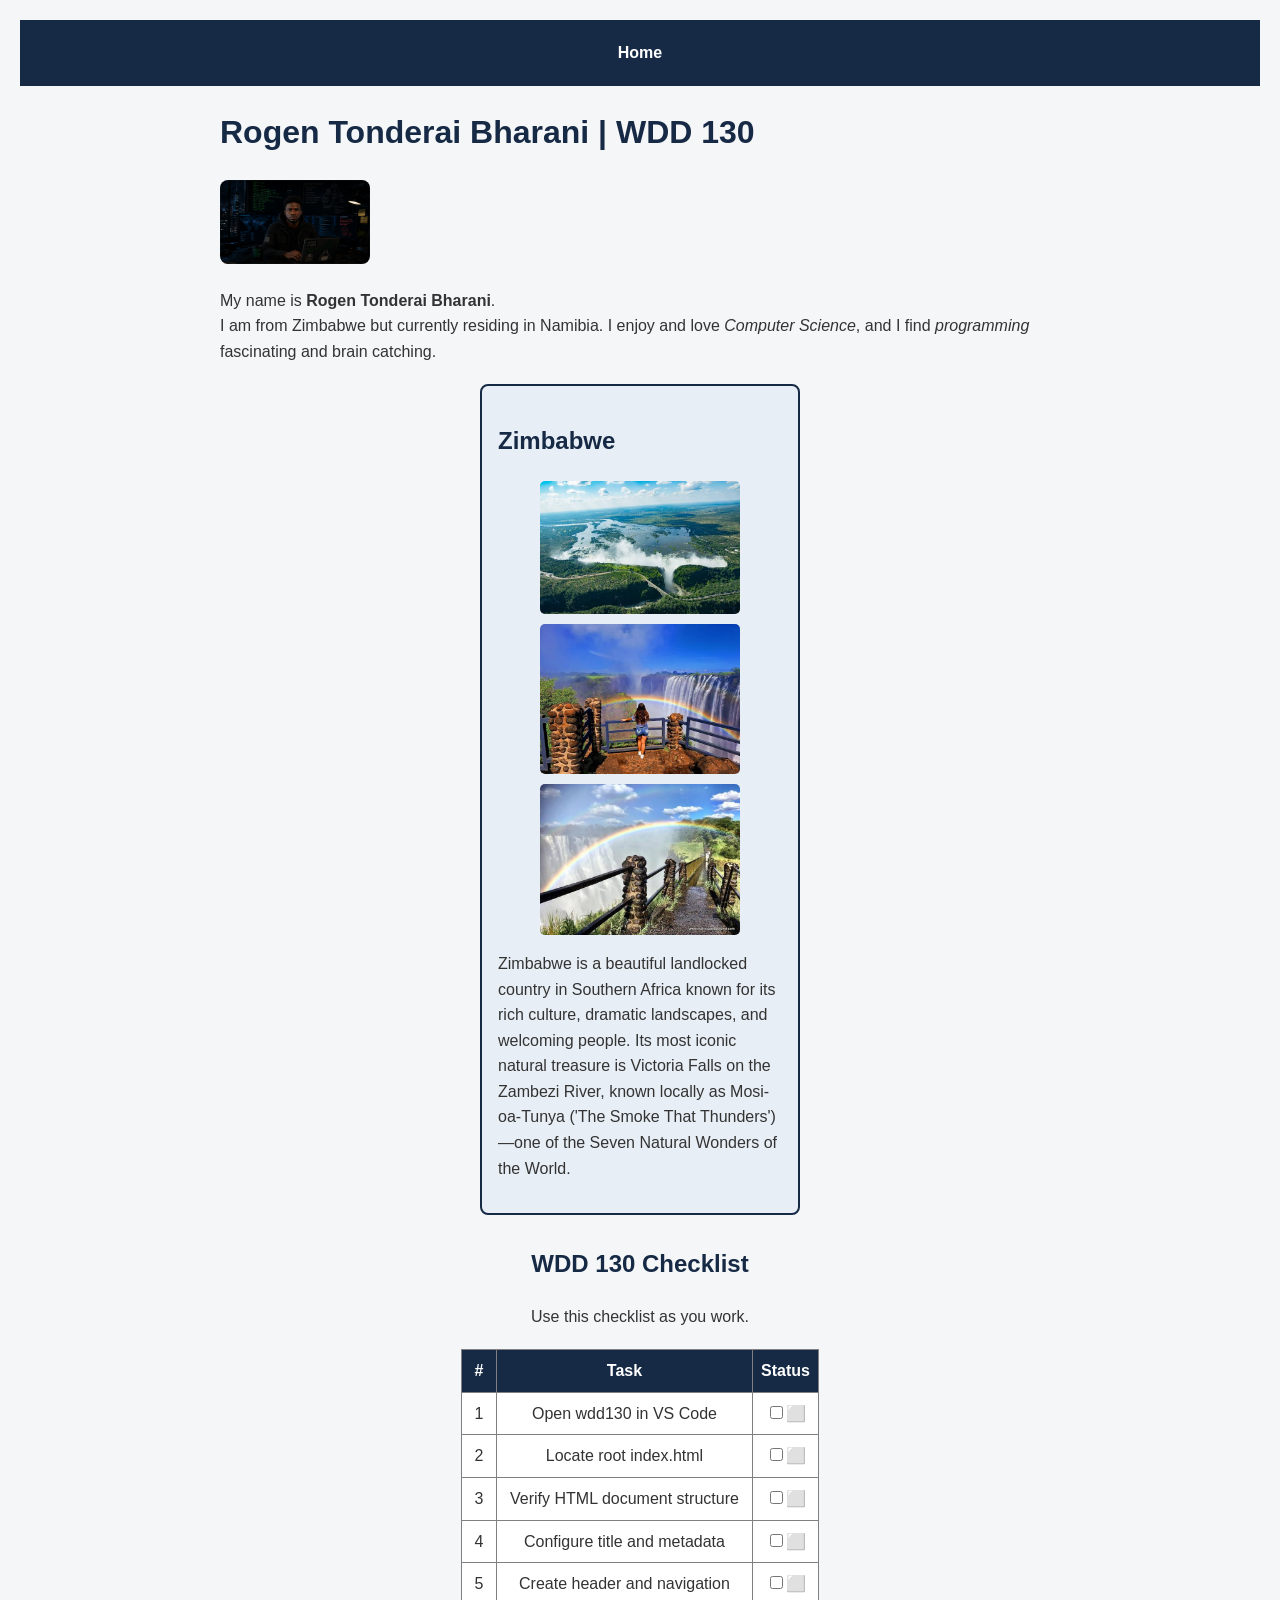
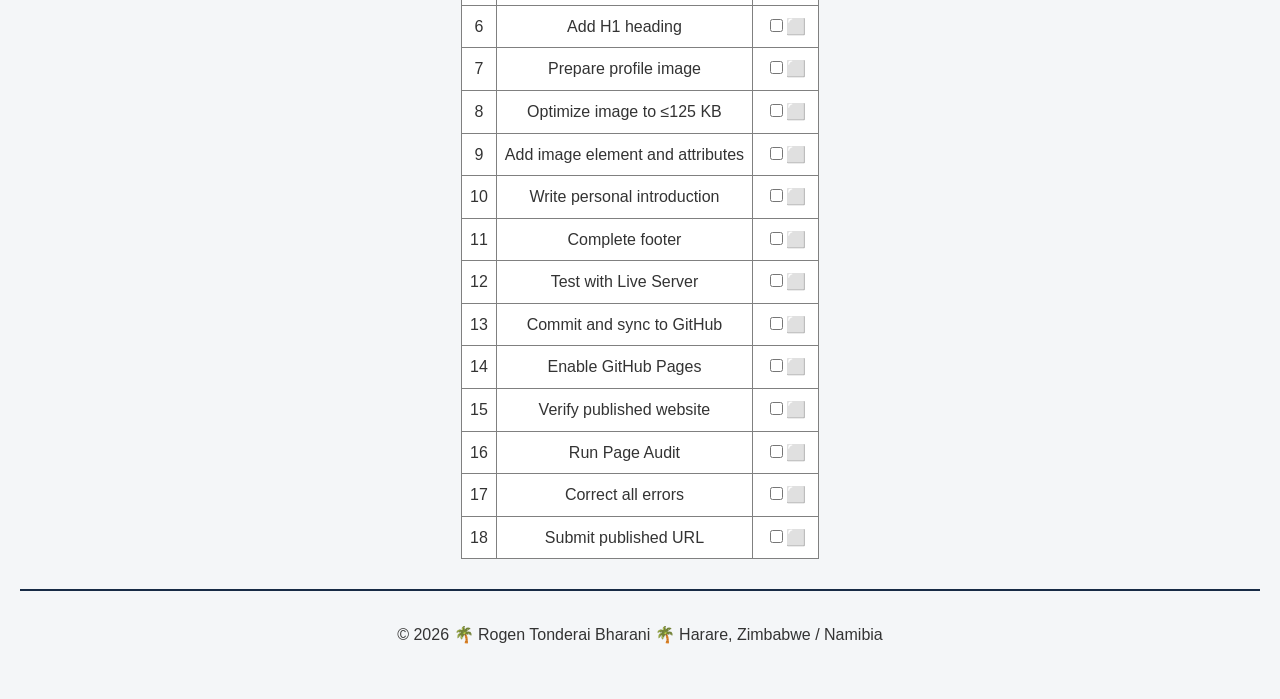
<file: index.html>
<!DOCTYPE html>
<html lang="en">

<head>
  <meta charset="UTF-8">
  <meta name="viewport" content="width=device-width, initial-scale=1.0">
  <title>Rogen Tonderai Bharani | WDD 130</title>
  <meta name="description" content="Rogen Tonderai Bharani's WDD 130 course home page, featuring personal background, programming interests, and country highlights of Zimbabwe and Victoria Falls.">
  <meta name="author" content="Rogen Tonderai Bharani">
  <link rel="stylesheet" href="styles/styles.css">
</head>

<body>

  <header>
    <nav>
      <a href="#">Home</a>
    </nav>
  </header>

  <main>
    <h1>Rogen Tonderai Bharani | WDD 130</h1>
    <img src="images/Rogen.png" alt="Rogen Tonderai Bharani" width="200">
    <p>My name is <b>Rogen Tonderai Bharani</b>.<br>I am from Zimbabwe but currently residing in Namibia.
      I enjoy and love <i>Computer Science</i>, and I find <em>programming</em> fascinating and brain catching.</p>
  </main>

  <aside>
    <h2>Zimbabwe</h2>
    <img src="images/vicfalls.jpeg" alt="Iconic view of Victoria Falls in Zimbabwe">
    <img src="images/vicfallsside.jpeg" alt="Side view of cascading Victoria Falls">
    <img src="images/welcome_vicfalls.jpeg" alt="Welcome to Victoria Falls national landmark">
    <p>Zimbabwe is a beautiful landlocked country in Southern Africa known for its rich culture, dramatic landscapes, and welcoming people. Its most iconic natural treasure is Victoria Falls on the Zambezi River, known locally as Mosi-oa-Tunya ('The Smoke That Thunders')—one of the Seven Natural Wonders of the World.</p>
  </aside>

  <section class="checklist">
    <h2>WDD 130 Checklist</h2>
    <p>Use this checklist as you work.</p>
    <table border="1" cellpadding="8" cellspacing="0">
      <thead>
        <tr>
          <th scope="col">#</th>
          <th scope="col">Task</th>
          <th scope="col">Status</th>
        </tr>
      </thead>
      <tbody>
        <tr><td>1</td><td>Open wdd130 in VS Code</td><td><input type="checkbox" id="task1" name="task1"><label for="task1">⬜</label></td></tr>
        <tr><td>2</td><td>Locate root index.html</td><td><input type="checkbox" id="task2" name="task2"><label for="task2">⬜</label></td></tr>
        <tr><td>3</td><td>Verify HTML document structure</td><td><input type="checkbox" id="task3" name="task3"><label for="task3">⬜</label></td></tr>
        <tr><td>4</td><td>Configure title and metadata</td><td><input type="checkbox" id="task4" name="task4"><label for="task4">⬜</label></td></tr>
        <tr><td>5</td><td>Create header and navigation</td><td><input type="checkbox" id="task5" name="task5"><label for="task5">⬜</label></td></tr>
        <tr><td>6</td><td>Add H1 heading</td><td><input type="checkbox" id="task6" name="task6"><label for="task6">⬜</label></td></tr>
        <tr><td>7</td><td>Prepare profile image</td><td><input type="checkbox" id="task7" name="task7"><label for="task7">⬜</label></td></tr>
        <tr><td>8</td><td>Optimize image to ≤125 KB</td><td><input type="checkbox" id="task8" name="task8"><label for="task8">⬜</label></td></tr>
        <tr><td>9</td><td>Add image element and attributes</td><td><input type="checkbox" id="task9" name="task9"><label for="task9">⬜</label></td></tr>
        <tr><td>10</td><td>Write personal introduction</td><td><input type="checkbox" id="task10" name="task10"><label for="task10">⬜</label></td></tr>
        <tr><td>11</td><td>Complete footer</td><td><input type="checkbox" id="task11" name="task11"><label for="task11">⬜</label></td></tr>
        <tr><td>12</td><td>Test with Live Server</td><td><input type="checkbox" id="task12" name="task12"><label for="task12">⬜</label></td></tr>
        <tr><td>13</td><td>Commit and sync to GitHub</td><td><input type="checkbox" id="task13" name="task13"><label for="task13">⬜</label></td></tr>
        <tr><td>14</td><td>Enable GitHub Pages</td><td><input type="checkbox" id="task14" name="task14"><label for="task14">⬜</label></td></tr>
        <tr><td>15</td><td>Verify published website</td><td><input type="checkbox" id="task15" name="task15"><label for="task15">⬜</label></td></tr>
        <tr><td>16</td><td>Run Page Audit</td><td><input type="checkbox" id="task16" name="task16"><label for="task16">⬜</label></td></tr>
        <tr><td>17</td><td>Correct all errors</td><td><input type="checkbox" id="task17" name="task17"><label for="task17">⬜</label></td></tr>
        <tr><td>18</td><td>Submit published URL</td><td><input type="checkbox" id="task18" name="task18"><label for="task18">⬜</label></td></tr>
      </tbody>
    </table>
  </section>

  <footer>
    <p>&copy; 2026 🌴 Rogen Tonderai Bharani 🌴 Harare, Zimbabwe / Namibia</p>
  </footer>

</body>

</html>
</file>
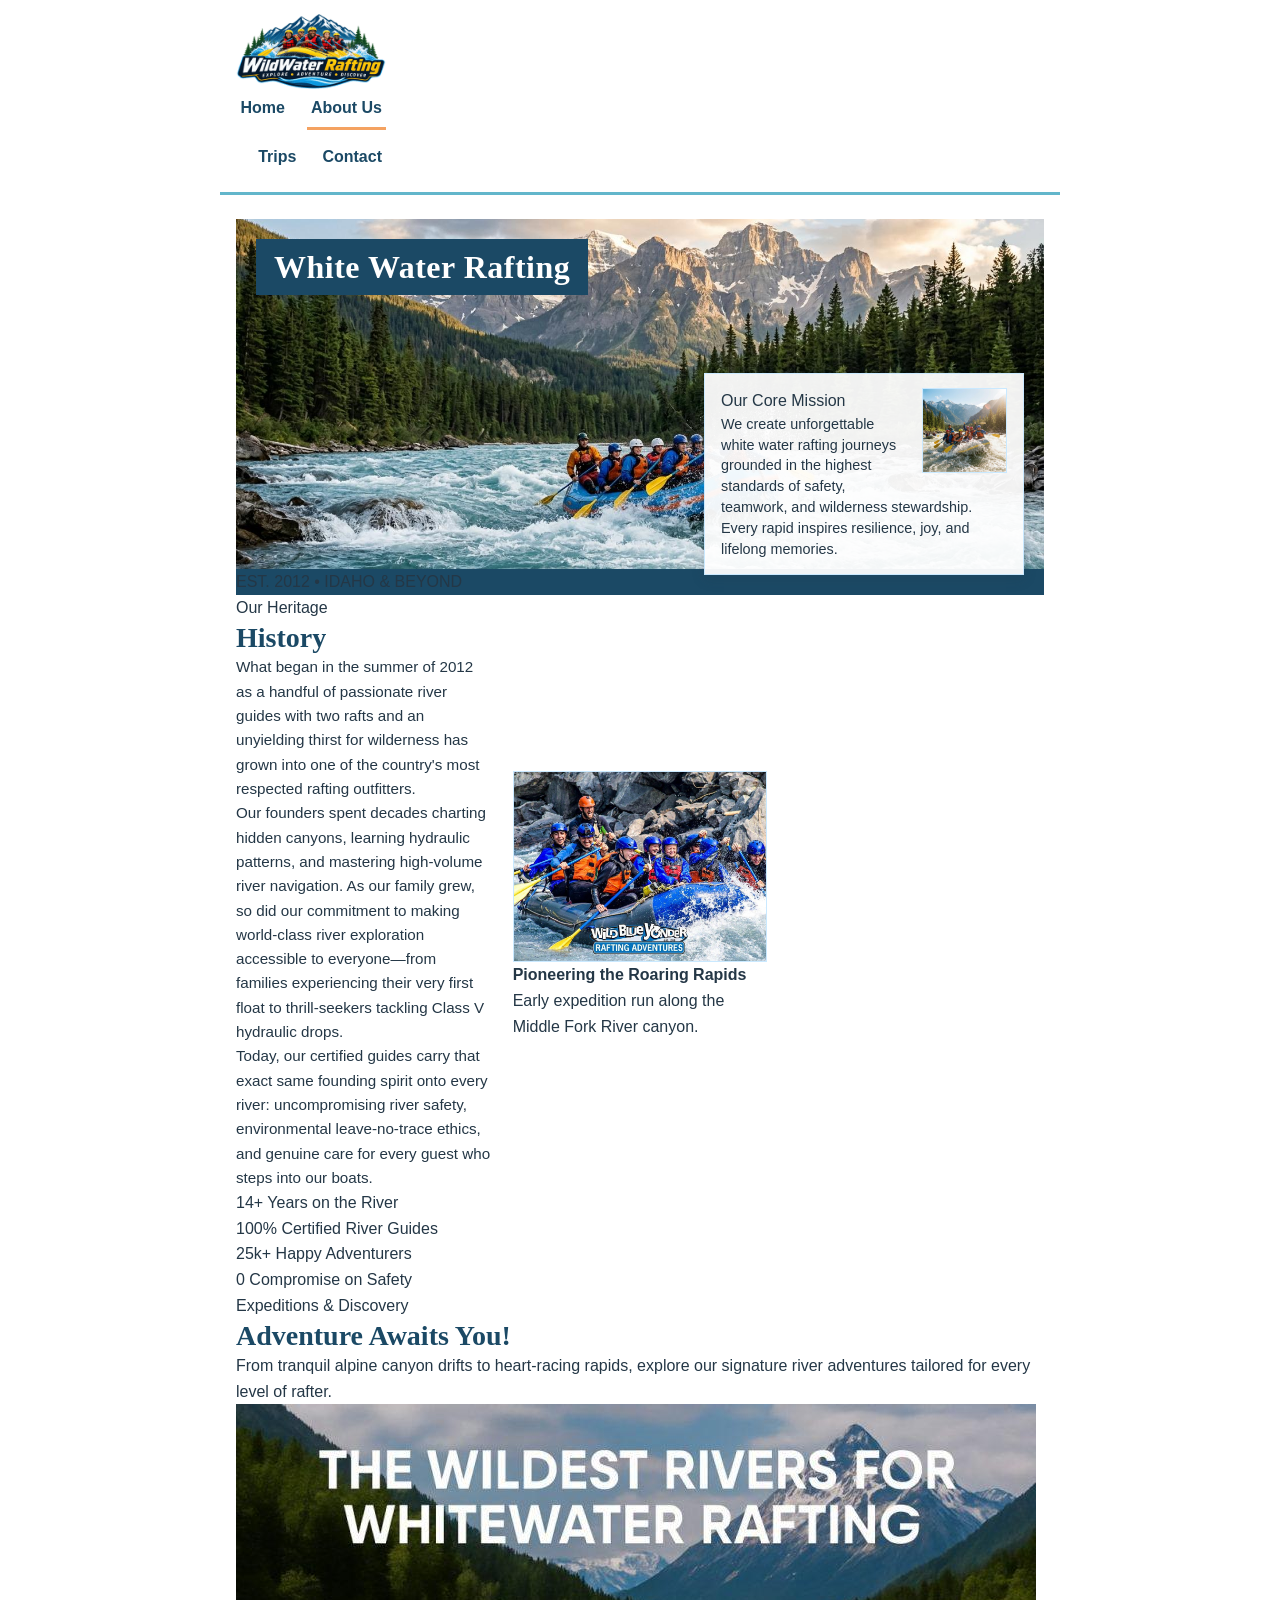
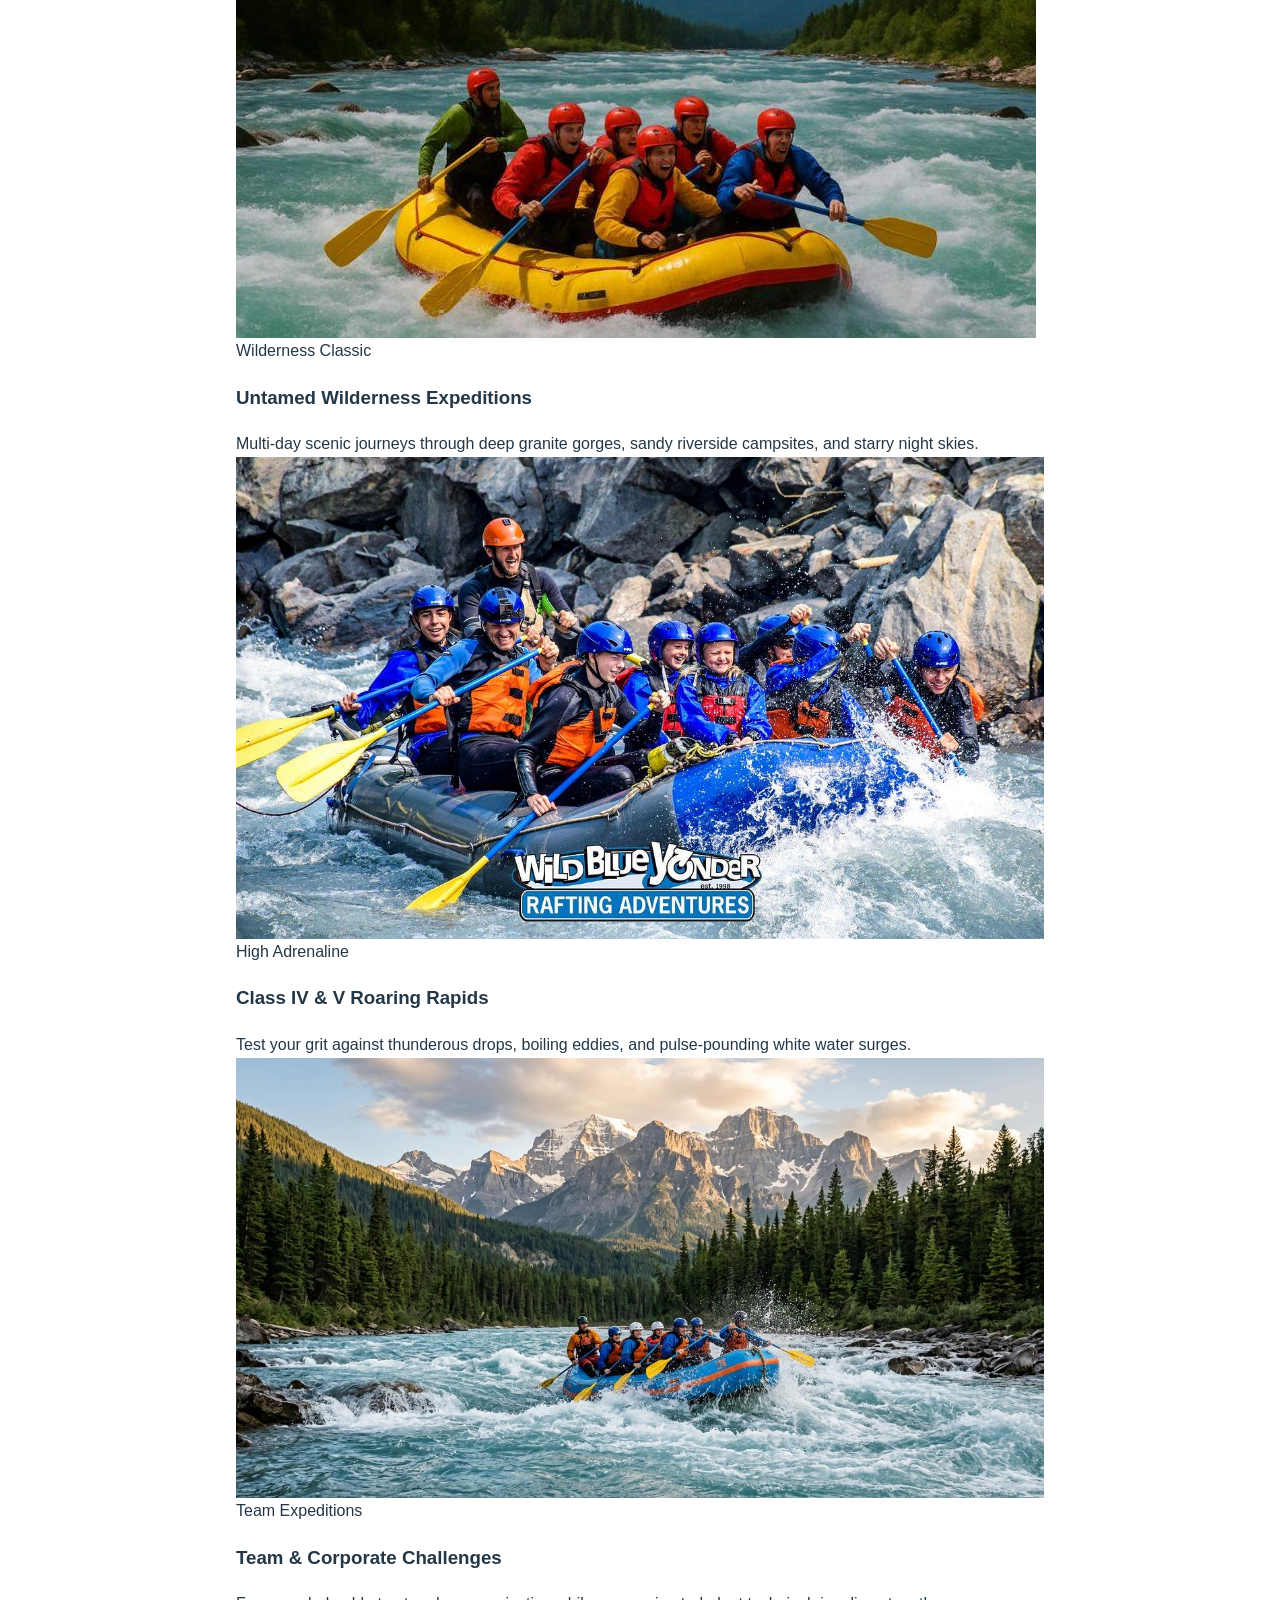
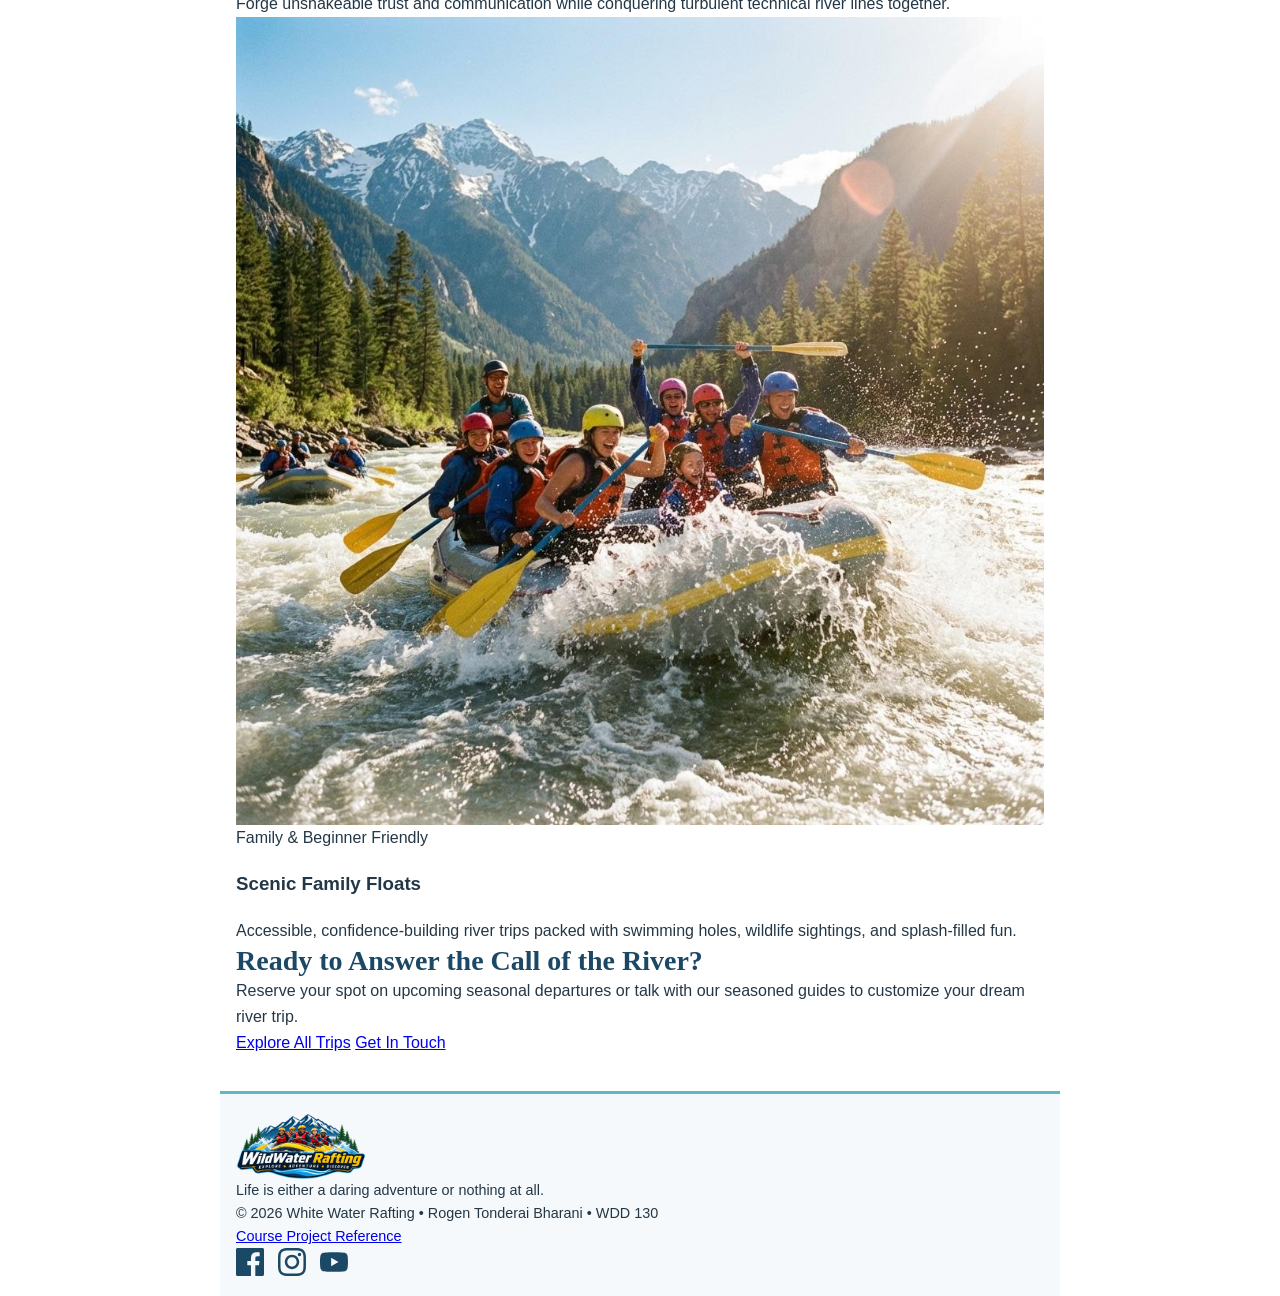
<file: wwr/about us.html>
<!DOCTYPE html>
<html lang="en">

<head>
    <meta charset="UTF-8">
    <meta name="viewport" content="width=device-width, initial-scale=1.0">
    <title>About Us | White Water Rafting</title>

    <!-- Meta Description & SEO -->
    <meta name="description"
        content="Discover White Water Rafting: our history, dedicated guides, safety commitment, and breathtaking river expeditions across the wildest waters.">
    <meta name="author" content="Rogen Tonderai Bharani">
    <meta name="robots" content="index, follow">

    <!-- Open Graph Protocol -->
    <meta property="og:title" content="About Us | White Water Rafting">
    <meta property="og:description"
        content="Learn about our history, mission, and unforgettable white water rafting adventures.">
    <meta property="og:image" content="images/rafting-hero.jpg">
    <meta property="og:type" content="website">

    <!-- Google Fonts: Inter & Newsreader for minimalist editorial style -->
    <link rel="preconnect" href="https://fonts.googleapis.com">
    <link rel="preconnect" href="https://fonts.gstatic.com" crossorigin>
    <link href="https://fonts.googleapis.com/css2?family=Inter:wght@300;400;500;600;700&family=Newsreader:ital,opsz,wght@0,6..72,400;0,6..72,600;1,6..72,400&display=swap" rel="stylesheet">

    <!-- Stylesheets -->
    <link rel="stylesheet" href="styles/rafting.css">

    <!-- JSON-LD Structured Data for Organization -->
    <script type="application/ld+json">
    {
      "@context": "https://schema.org",
      "@type": "SportsActivityLocation",
      "name": "White Water Rafting",
      "description": "Professional white water rafting expeditions and guided river adventures.",
      "image": "images/rafting-hero.jpg",
      "logo": "images/logo.png",
      "sameAs": [
        "https://www.facebook.com/",
        "https://www.instagram.com/",
        "https://www.youtube.com/"
      ]
    }
    </script>
</head>

<body>
    <!-- Skip Navigation for Accessibility -->
    <a href="#main-content" class="skip-link">Skip to main content</a>

    <!-- ==================== HEADER ==================== -->
    <header class="site-header">
        <div class="header-inner">
            <a href="index.html" class="logo-link" aria-label="White Water Rafting Home">
                <img src="images/logo.png" alt="White Water Rafting Company Logo" class="site-logo" width="160" height="60">
            </a>

            <nav class="main-nav" aria-label="Main Navigation">
                <a href="index.html" class="nav-link">Home</a>
                <a href="about.html" class="nav-link active" aria-current="page">About Us</a>
                <a href="trips.html" class="nav-link">Trips</a>
                <a href="contact.html" class="nav-link">Contact</a>
            </nav>
        </div>
    </header>

    <!-- ==================== MAIN ==================== -->
    <main id="main-content" class="site-main">

        <!-- HERO SECTION -->
        <div class="hero">
            <img src="images/rafting-hero.jpg"
                alt="A skilled crew of rafters navigating churning white water rapids"
                class="hero-img"
                loading="eager">

            <div class="hero-overlay"></div>

            <div class="hero-content">
                <span class="hero-tag">EST. 2012 &bull; IDAHO &amp; BEYOND</span>
                <h1>White Water Rafting</h1>
            </div>

            <!-- MISSION ARTICLE OVERLAY / CARD -->
            <article class="hero-article">
                <img src="images/happy-clients.jpg"
                    alt="Smiling rafters celebrating a safe and exhilarating river run"
                    class="mission-img">
                <div class="mission-content">
                    <span class="eyebrow">Our Core Mission</span>
                    <p>
                        We create unforgettable white water rafting journeys grounded in the highest standards of safety, teamwork, and wilderness stewardship. Every rapid inspires resilience, joy, and lifelong memories.
                    </p>
                </div>
            </article>
        </div>

        <!-- HISTORY SECTION -->
        <section class="history-section">
            <div class="section-badge">Our Heritage</div>
            <div class="history-grid">
                <div class="history-text">
                    <h2>History</h2>
                    <p class="lead-paragraph">
                        What began in the summer of 2012 as a handful of passionate river guides with two rafts and an unyielding thirst for wilderness has grown into one of the country's most respected rafting outfitters.
                    </p>
                    <p>
                        Our founders spent decades charting hidden canyons, learning hydraulic patterns, and mastering high-volume river navigation. As our family grew, so did our commitment to making world-class river exploration accessible to everyone—from families experiencing their very first float to thrill-seekers tackling Class V hydraulic drops.
                    </p>
                    <p>
                        Today, our certified guides carry that exact same founding spirit onto every river: uncompromising river safety, environmental leave-no-trace ethics, and genuine care for every guest who steps into our boats.
                    </p>
                </div>
                <div class="history-media">
                    <figure class="media-card">
                        <img src="images/hero-rapids.jpg"
                            alt="Guides maneuvering through a powerful standing river wave"
                            loading="lazy">
                        <figcaption>
                            <strong>Pioneering the Roaring Rapids</strong>
                            <span>Early expedition run along the Middle Fork River canyon.</span>
                        </figcaption>
                    </figure>
                </div>
            </div>
        </section>

        <!-- STATS / VALUES STRIP -->
        <section class="values-strip" aria-label="Company Highlights">
            <div class="value-item">
                <span class="value-num">14+</span>
                <span class="value-label">Years on the River</span>
            </div>
            <div class="value-item">
                <span class="value-num">100%</span>
                <span class="value-label">Certified River Guides</span>
            </div>
            <div class="value-item">
                <span class="value-num">25k+</span>
                <span class="value-label">Happy Adventurers</span>
            </div>
            <div class="value-item">
                <span class="value-num">0</span>
                <span class="value-label">Compromise on Safety</span>
            </div>
        </section>

        <!-- ADVENTURE SECTION -->
        <section class="adventure-section">
            <div class="adventure-header">
                <span class="section-badge">Expeditions &amp; Discovery</span>
                <h2>Adventure Awaits You!</h2>
                <p class="section-subtext">
                    From tranquil alpine canyon drifts to heart-racing rapids, explore our signature river adventures tailored for every level of rafter.
                </p>
            </div>

            <!-- ADVENTURE GALLERY GRID -->
            <div class="adventure-grid">
                <!-- Card 1 -->
                <figure class="adventure-card">
                    <div class="card-img-wrap">
                        <img src="images/The Wildest Rivers for Whitewater Rafting - World Rivers.jpg"
                            alt="Sweeping panoramic canyon view of the wildest whitewater rivers in the world"
                            loading="lazy">
                        <span class="card-tag">Wilderness Classic</span>
                    </div>
                    <figcaption class="card-caption">
                        <h3>Untamed Wilderness Expeditions</h3>
                        <p>Multi-day scenic journeys through deep granite gorges, sandy riverside campsites, and starry night skies.</p>
                    </figcaption>
                </figure>

                <!-- Card 2 -->
                <figure class="adventure-card">
                    <div class="card-img-wrap">
                        <img src="images/hero-rapids.jpg"
                            alt="Raft cutting through torrential Class V rapids"
                            loading="lazy">
                        <span class="card-tag">High Adrenaline</span>
                    </div>
                    <figcaption class="card-caption">
                        <h3>Class IV &amp; V Roaring Rapids</h3>
                        <p>Test your grit against thunderous drops, boiling eddies, and pulse-pounding white water surges.</p>
                    </figcaption>
                </figure>

                <!-- Card 3 -->
                <figure class="adventure-card">
                    <div class="card-img-wrap">
                        <img src="images/rafting-hero.jpg"
                            alt="Unified rafting team paddling synchronously through whitewater"
                            loading="lazy">
                        <span class="card-tag">Team Expeditions</span>
                    </div>
                    <figcaption class="card-caption">
                        <h3>Team &amp; Corporate Challenges</h3>
                        <p>Forge unshakeable trust and communication while conquering turbulent technical river lines together.</p>
                    </figcaption>
                </figure>

                <!-- Card 4 -->
                <figure class="adventure-card">
                    <div class="card-img-wrap">
                        <img src="images/happy-clients.jpg"
                            alt="Group of laughing guests in safety helmets and life vests"
                            loading="lazy">
                        <span class="card-tag">Family &amp; Beginner Friendly</span>
                    </div>
                    <figcaption class="card-caption">
                        <h3>Scenic Family Floats</h3>
                        <p>Accessible, confidence-building river trips packed with swimming holes, wildlife sightings, and splash-filled fun.</p>
                    </figcaption>
                </figure>
            </div>
        </section>

        <!-- MINIMALIST CALL TO ACTION -->
        <section class="cta-section">
            <div class="cta-box">
                <h2>Ready to Answer the Call of the River?</h2>
                <p>Reserve your spot on upcoming seasonal departures or talk with our seasoned guides to customize your dream river trip.</p>
                <div class="cta-actions">
                    <a href="trips.html" class="btn btn-primary">Explore All Trips</a>
                    <a href="contact.html" class="btn btn-secondary">Get In Touch</a>
                </div>
            </div>
        </section>

    </main>

    <!-- ==================== FOOTER ==================== -->
    <footer class="site-footer">
        <div class="footer-inner">
            <div class="footer-brand">
                <a href="index.html" class="footer-logo-link">
                    <img src="images/logo.png" alt="White Water Rafting" width="130" height="48">
                </a>
                <p class="tagline">Life is either a daring adventure or nothing at all.</p>
            </div>

            <div class="footer-meta">
                <p class="copyright">
                    &copy; 2026 White Water Rafting &bull; Rogen Tonderai Bharani &bull; WDD 130
                </p>
                <p class="wireframe-note">
                    <a href="https://byui-wdd.github.io/wdd130/rafting/about.html" target="_blank" rel="noopener">Course Project Reference</a>
                </p>
            </div>

            <!-- SOCIAL MEDIA WITH CUSTOM MINIMALIST SVGs -->
            <nav class="socialmedia" aria-label="Social media channels">
                <a href="https://www.facebook.com/" target="_blank" rel="noopener noreferrer" aria-label="Follow us on Facebook">
                    <img src="images/facebook.svg" alt="Facebook icon" width="22" height="22">
                </a>
                <a href="https://www.instagram.com/" target="_blank" rel="noopener noreferrer" aria-label="Follow us on Instagram">
                    <img src="images/instagram.svg" alt="Instagram icon" width="22" height="22">
                </a>
                <a href="https://www.youtube.com/" target="_blank" rel="noopener noreferrer" aria-label="Follow our YouTube Channel">
                    <img src="images/youtube.svg" alt="YouTube icon" width="22" height="22">
                </a>
            </nav>
        </div>
    </footer>

</body>

</html>
</file>
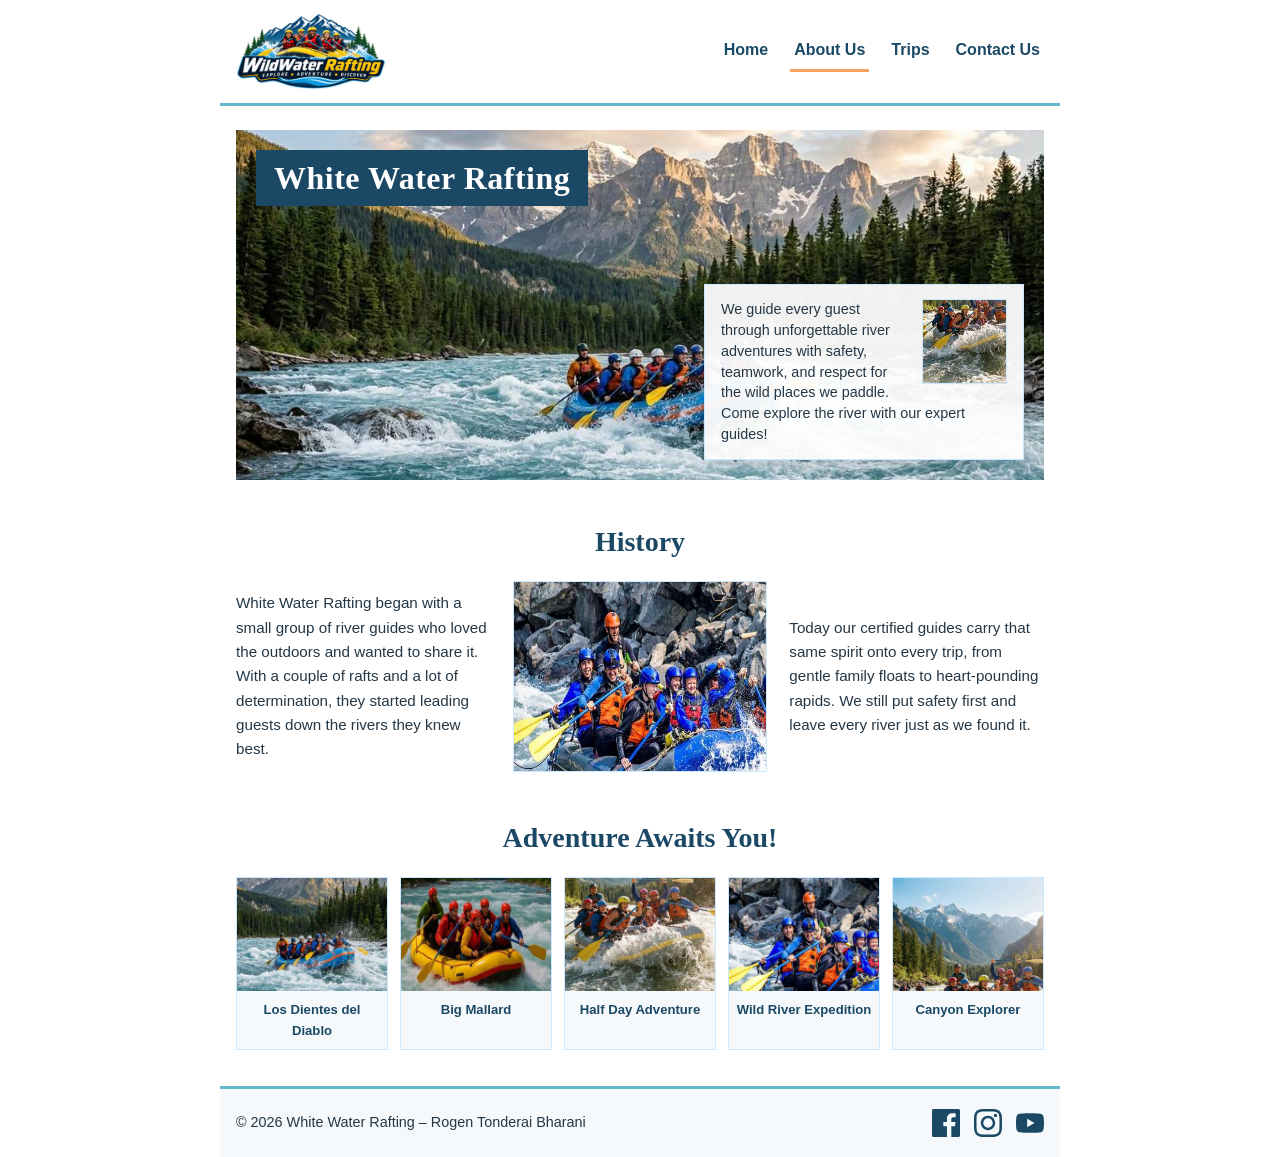
<file: wwr/about.html>
<!DOCTYPE html>
<html lang="en">

<head>
    <meta charset="UTF-8">
    <meta name="viewport" content="width=device-width, initial-scale=1.0">
    <title>About Us | White Water Rafting</title>
    <meta name="description"
        content="Learn about White Water Rafting: our mission, our history, and the river adventures that await you.">
    <meta name="author" content="Rogen Tonderai Bharani">
    <link rel="stylesheet" href="styles/rafting.css">
</head>

<body>
    <a href="#main-content" class="skip-link">Skip to main content</a>

    <header>
        <img src="images/logo.png" alt="White Water Rafting logo" width="150" height="75">
        <nav aria-label="Main navigation">
            <a href="index.html">Home</a>
            <a href="about.html" class="active" aria-current="page">About Us</a>
            <a href="trips.html">Trips</a>
            <a href="contact.html">Contact Us</a>
        </nav>
    </header>

    <main id="main-content">
        <div class="hero">
            <img src="images/hero-river-rafters.jpg"
                alt="A crew of rafters paddling a blue raft through white water below snow-capped mountains"
                width="1000" height="545">
            <h1>White Water Rafting</h1>
            <article>
                <img src="images/mission-happy-rafters.jpg"
                    alt="Smiling rafters in helmets and life jackets splashing through a rapid" width="160"
                    height="160">
                <p>We guide every guest through unforgettable river adventures with safety, teamwork, and respect
                    for the wild places we paddle. Come explore the river with our expert guides!</p>
            </article>
        </div>

        <section class="history">
            <h2>History</h2>
            <div class="history-grid">
                <p>White Water Rafting began with a small group of river guides who loved the outdoors and wanted to
                    share it. With a couple of rafts and a lot of determination, they started leading guests down
                    the rivers they knew best.</p>
                <img src="images/history-guides-rapids.jpg"
                    alt="Guides and guests in blue helmets paddling a raft through rapids beside rocky cliffs"
                    width="420" height="320">
                <p>Today our certified guides carry that same spirit onto every trip, from gentle family floats to
                    heart-pounding rapids. We still put safety first and leave every river just as we found it.</p>
            </div>
        </section>

        <section class="adventures">
            <h2>Adventure Awaits You!</h2>
            <div class="adventure-gallery">
                <figure>
                    <img src="images/adventure-1-dientes-del-diablo.jpg"
                        alt="A blue raft crossing a wide rapid with forested mountains behind" width="320" height="240">
                    <figcaption>Los Dientes del Diablo</figcaption>
                </figure>
                <figure>
                    <img src="images/adventure-2-big-mallard.jpg"
                        alt="Rafters in red helmets paddling a yellow raft through turquoise water" width="320"
                        height="240">
                    <figcaption>Big Mallard</figcaption>
                </figure>
                <figure>
                    <img src="images/adventure-3-half-day.jpg"
                        alt="Laughing rafters raising their paddles as spray flies over the raft" width="320"
                        height="240">
                    <figcaption>Half Day Adventure</figcaption>
                </figure>
                <figure>
                    <img src="images/adventure-4-wild-river.jpg"
                        alt="Guests in blue helmets paddling hard through a rocky rapid" width="320" height="240">
                    <figcaption>Wild River Expedition</figcaption>
                </figure>
                <figure>
                    <img src="images/adventure-5-canyon-explorer.jpg"
                        alt="Snow-capped peaks above a river valley with rafters floating below" width="320"
                        height="240">
                    <figcaption>Canyon Explorer</figcaption>
                </figure>
            </div>
        </section>
    </main>

    <footer>
        <p>&copy; 2026 White Water Rafting &ndash; Rogen Tonderai Bharani</p>
        <nav class="socialmedia">
            <a href="https://www.facebook.com/" aria-label="White Water Rafting on Facebook">
                <img src="images/facebook.svg" alt="Facebook" width="28" height="28">
            </a>
            <a href="https://www.instagram.com/" aria-label="White Water Rafting on Instagram">
                <img src="images/instagram.svg" alt="Instagram" width="28" height="28">
            </a>
            <a href="https://www.youtube.com/" aria-label="White Water Rafting on YouTube">
                <img src="images/youtube.svg" alt="YouTube" width="28" height="28">
            </a>
        </nav>
    </footer>
</body>

</html>
</file>
<file: styles/styles.css>
/* =========================================
   1. GLOBAL STYLING
   ========================================= */

* {
    box-sizing: border-box;
}

body {
    font-family: Arial, Helvetica, sans-serif;
    line-height: 1.6;
    margin: 0;
    padding: 20px;
    background-color: #f4f6f8;
    color: #333333;
}


/* =========================================
   2. HEADER
   ========================================= */

header {
    background-color: #172a45;
    padding: 20px;
    margin-bottom: 20px;
}

nav {
    display: flex;
    justify-content: center;
    gap: 30px;
}

nav a {
    color: white;
    text-decoration: none;
    font-weight: bold;
}

nav a:hover {
    color: #f0c674;
}


/* =========================================
   3. MAIN CONTENT
   ========================================= */

main {
    max-width: 840px;
    margin: 0 auto;
}

h1 {
    color: #172a45;
}

main img {
    width: 150px;
    height: auto;
    border-radius: 8px;
}


/* =========================================
   4. ASIDE SECTION
   ========================================= */

aside {
    width: 320px;
    max-width: 100%;
    margin: 20px auto;
    border: 2px solid #172a45;
    padding: 16px;
    background-color: #e8eef5;
    color: #333333;
    border-radius: 8px;
}

aside h2 {
    color: #172a45;
}

aside img {
    width: 200px;
    height: auto;
    display: block;
    margin: 10px auto;
    border-radius: 5px;
}


/* =========================================
   5. PARAGRAPHS
   ========================================= */

p {
    padding: 0;
}


/* =========================================
   6. CHECKLIST TABLE
   ========================================= */

.checklist {
    max-width: 840px;
    margin: 30px auto;
    text-align: center;
}

.checklist h2 {
    color: #172a45;
}

table {
    margin: 20px auto;
    border-collapse: collapse;
    background-color: white;
}

th {
    background-color: #172a45;
    color: white;
}


/* =========================================
   7. FOOTER
   ========================================= */

footer {
    margin-top: 30px;
    border-top: 2px solid #172a45;
    text-align: center;
    padding: 15px;
}


/* =========================================
   8. RESPONSIVE DESIGN
   ========================================= */

@media screen and (max-width: 600px) {

    body {
        padding: 10px;
    }

    nav {
        flex-direction: column;
        align-items: center;
        gap: 10px;
    }

    main {
        width: 100%;
    }

    aside {
        width: 100%;
    }

}
</file>
<file: wwr/styles/rafting.css>
/* ==========================================================================
   White Water Rafting | BYU-Idaho WDD 130 W04
   Author: Rogen Tonderai Bharani
   File: styles/rafting.css
   Purpose: About Us Page Revamp (CSS Grid, Flexbox, Accessible Responsive UI)
   ========================================================================== */

/* --------------------------------------------------------------------------
   1. CSS CUSTOM PROPERTIES (DESIGN TOKENS)
   -------------------------------------------------------------------------- */
:root {
    /* Brand color palette */
    --primary-color: #1B4965;     /* Deep river navy (9.60:1 contrast on white) */
    --secondary-color: #62B6CB;   /* Cyan highlight for borders & active states */
    --accent1-color: #CAE9FF;     /* Ice blue tint for card borders & dividers */
    --accent2-color: #F4A261;     /* Warm amber for focus & active indicator */

    /* Neutral tones */
    --text-color: #243746;        /* High-contrast body text (12.28:1 on white) */
    --background-color: #FFFFFF;  /* Crisp canvas */
    --surface-color: #F5F9FC;     /* Subtle cool surface for cards & footer */

    /* Typography */
    --heading-font: Georgia, "Times New Roman", serif;
    --body-font: Arial, Helvetica, sans-serif;

    /* Layout metrics */
    --page-width: 840px;          /* BYU-Idaho course wireframe standard (~840px) */
}

/* --------------------------------------------------------------------------
   2. UNIVERSAL RESET & BASE DEFAULTS
   -------------------------------------------------------------------------- */
*,
*::before,
*::after {
    box-sizing: border-box;
}

body,
h1,
h2,
p,
figure {
    margin: 0;
}

img {
    display: block;
    max-width: 100%;
    height: auto;
}

/* --------------------------------------------------------------------------
   3. BODY TYPOGRAPHY
   -------------------------------------------------------------------------- */
body {
    font-family: var(--body-font);
    line-height: 1.6;
    color: var(--text-color);
    background-color: var(--background-color);
}

h1,
h2 {
    font-family: var(--heading-font);
    color: var(--primary-color);
    line-height: 1.25;
}

h2 {
    font-size: 1.75rem;
}

/* --------------------------------------------------------------------------
   4. SHARED PAGE WIDTH (~840px, CENTERED)
   -------------------------------------------------------------------------- */
header,
main,
footer {
    width: 100%;
    max-width: var(--page-width);
    margin: 0 auto;
    padding-left: 16px;
    padding-right: 16px;
}

/* --------------------------------------------------------------------------
   5. HEADER (CRITERION 2: CSS GRID LOGO & NAVIGATION)
   -------------------------------------------------------------------------- */
header {
    display: grid;
    grid-template-columns: 150px 1fr;
    align-items: center;
    gap: 20px;
    padding-top: 14px;
    padding-bottom: 14px;
    border-bottom: 3px solid var(--secondary-color);
}

header img {
    max-width: 150px;
    height: auto;
}

/* --------------------------------------------------------------------------
   6. NAVIGATION (CRITERION 3: CSS FLEXBOX HORIZONTAL LINKS)
   -------------------------------------------------------------------------- */
header nav {
    display: flex;
    align-items: center;
    justify-content: flex-end;
    flex-wrap: wrap;
    gap: 8px 18px;
}

header nav a {
    color: var(--primary-color);
    text-decoration: none;
    font-weight: bold;
    padding: 6px 4px;
    border-bottom: 3px solid transparent;
    transition: border-color 0.2s ease, color 0.2s ease;
}

header nav a:hover {
    color: var(--primary-color);
    border-bottom-color: var(--secondary-color);
}

header nav a.active {
    border-bottom-color: var(--accent2-color);
}

/* --------------------------------------------------------------------------
   7. HERO IMAGE AND OVERLAY POSITIONING (WEEK 03 CONCEPTS)
   -------------------------------------------------------------------------- */
main {
    padding-top: 24px;
    padding-bottom: 36px;
}

.hero {
    position: relative;
    background-color: var(--primary-color);
    overflow: hidden;
}

.hero > img {
    width: 100%;
    height: 350px;
    object-fit: cover;
}

.hero h1 {
    position: absolute;
    top: 20px;
    left: 20px;
    margin: 0;
    padding: 8px 18px;
    font-size: 2rem;
    color: #FFFFFF;
    background-color: var(--primary-color);
    letter-spacing: 0.5px;
}

/* --------------------------------------------------------------------------
   8. MISSION ARTICLE (WEEK 03 DESCENDANT SELECTORS & FLOAT: RIGHT)
   -------------------------------------------------------------------------- */
.hero article {
    position: absolute;
    bottom: 20px;
    right: 20px;
    width: 320px;
    padding: 14px 16px;
    background-color: rgba(255, 255, 255, 0.94);
    border: 1px solid var(--accent1-color);
    box-shadow: 0 4px 12px rgba(36, 55, 70, 0.2);
}

.hero article img {
    float: right;
    width: 85px;
    height: 85px;
    object-fit: cover;
    margin-left: 12px;
    margin-bottom: 6px;
    border: 1px solid var(--accent1-color);
}

.hero article p {
    font-size: 0.9rem;
    line-height: 1.45;
    color: var(--text-color);
}

/* --------------------------------------------------------------------------
   9. HISTORY SECTION (CRITERION 4: CSS GRID THREE-COLUMN PRESENTATION)
   -------------------------------------------------------------------------- */
.history {
    margin-top: 44px;
}

.history h2 {
    text-align: center;
    margin-bottom: 22px;
}

.history-grid {
    display: grid;
    grid-template-columns: 1fr 1fr 1fr;
    gap: 22px;
    align-items: center;
}

.history-grid p {
    font-size: 0.95rem;
    line-height: 1.6;
}

.history-grid img {
    width: 100%;
    aspect-ratio: 4 / 3;
    object-fit: cover;
    border: 1px solid var(--accent1-color);
}

/* --------------------------------------------------------------------------
   10. ADVENTURE GALLERY (CRITERION 4: FIVE FIGURES IN A ROW)
   -------------------------------------------------------------------------- */
.adventures {
    margin-top: 48px;
}

.adventures h2 {
    text-align: center;
    margin-bottom: 22px;
}

.adventure-gallery {
    display: grid;
    grid-template-columns: repeat(5, 1fr);
    gap: 12px;
}

.adventure-gallery figure {
    background-color: var(--surface-color);
    border: 1px solid var(--accent1-color);
    overflow: hidden;
}

.adventure-gallery img {
    width: 100%;
    aspect-ratio: 4 / 3;
    object-fit: cover;
}

.adventure-gallery figcaption {
    padding: 8px 6px;
    text-align: center;
    font-size: 0.82rem;
    font-weight: bold;
    color: var(--primary-color);
    background-color: var(--surface-color);
}

/* --------------------------------------------------------------------------
   11. FOOTER AND SOCIAL MEDIA LINKS (CRITERION 5: FLEXBOX RIGHT-ALIGNED)
   -------------------------------------------------------------------------- */
footer {
    display: flex;
    justify-content: space-between;
    align-items: center;
    gap: 16px;
    padding-top: 20px;
    padding-bottom: 20px;
    background-color: var(--surface-color);
    border-top: 3px solid var(--secondary-color);
    font-size: 0.9rem;
}

footer p {
    color: var(--text-color);
}

.socialmedia {
    display: flex;
    align-items: center;
    gap: 14px;
}

.socialmedia a {
    display: inline-block;
    text-decoration: none;
    line-height: 0;
}

.socialmedia img {
    width: 28px;
    height: 28px;
}

/* --------------------------------------------------------------------------
   12. RESPONSIVE MEDIA QUERIES
   -------------------------------------------------------------------------- */
/* Tablet Breakpoint (768px and below) */
@media (max-width: 768px) {
    .history-grid {
        grid-template-columns: 1fr;
        gap: 16px;
    }

    .history-grid img {
        max-width: 440px;
        margin: 0 auto;
    }

    .adventure-gallery {
        grid-template-columns: repeat(2, 1fr);
        gap: 12px;
    }

    .adventure-gallery figure:last-child {
        grid-column: 1 / -1;
        max-width: 50%;
        justify-self: center;
    }

    .hero > img {
        height: 280px;
    }

    .hero article {
        position: static;
        width: 100%;
        box-shadow: none;
        border: none;
        border-top: 1px solid var(--accent1-color);
        background-color: var(--surface-color);
    }
}

/* Mobile Breakpoint (480px and below) */
@media (max-width: 480px) {
    header {
        grid-template-columns: 1fr;
        justify-items: center;
        text-align: center;
        gap: 12px;
    }

    header nav {
        justify-content: center;
        gap: 8px 12px;
    }

    .hero h1 {
        font-size: 1.4rem;
        top: 12px;
        left: 12px;
        padding: 6px 12px;
    }

    .adventure-gallery {
        grid-template-columns: 1fr;
    }

    .adventure-gallery figure:last-child {
        max-width: 100%;
        justify-self: stretch;
    }

    footer {
        flex-direction: column;
        text-align: center;
        gap: 12px;
    }
}

/* --------------------------------------------------------------------------
   13. ACCESSIBILITY & KEYBOARD FOCUS STATES
   -------------------------------------------------------------------------- */
.skip-link {
    position: absolute;
    left: 8px;
    top: -60px;
    padding: 8px 16px;
    background-color: var(--primary-color);
    color: #FFFFFF;
    text-decoration: none;
    font-weight: bold;
    z-index: 100;
    transition: top 0.2s ease-in-out;
}

.skip-link:focus {
    top: 8px;
}

a:focus-visible {
    outline: 3px solid var(--accent2-color);
    outline-offset: 3px;
}
</file>
